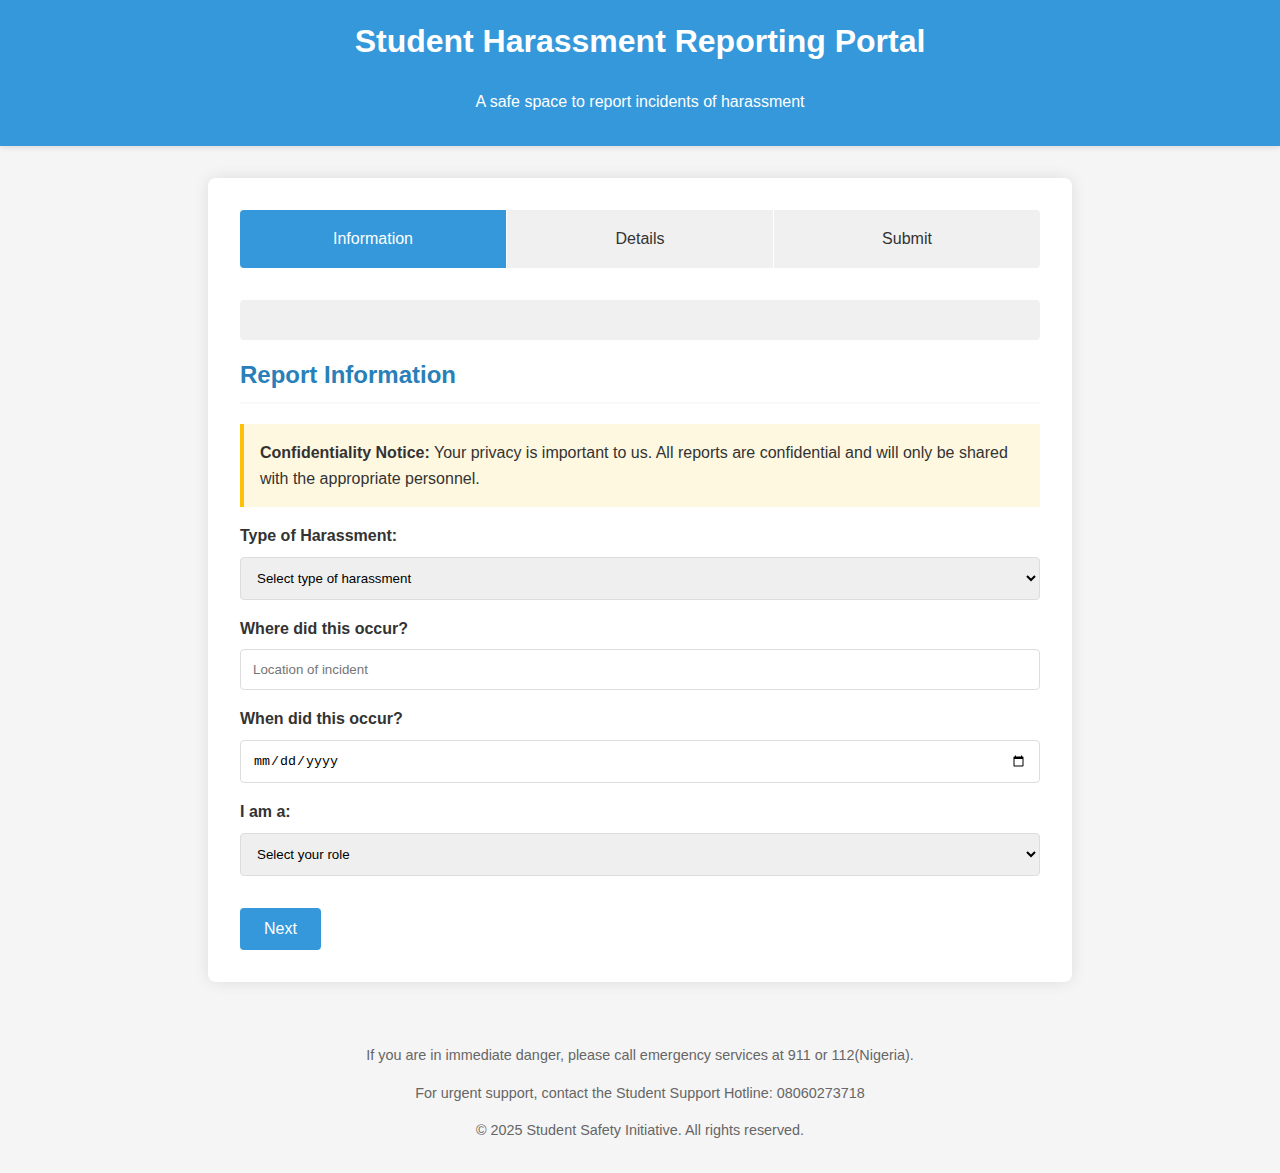
<file: index.html>
<!DOCTYPE html>
<html lang="en">
<head>
    <meta charset="UTF-8">
    <meta name="viewport" content="width=device-width, initial-scale=1.0">
    <title>Student Harassment Reporting Portal</title>
    <link rel="stylesheet" href="style.css">
  
</head>
<body>
    <header>
        <h1>Student Harassment Reporting Portal</h1>
        <p>A safe space to report incidents of harassment</p>
    </header>
    
    <div class="container">
        <div class="step-indicator">
            <div class="step active" id="step1-indicator">Information</div>
            <div class="step" id="step2-indicator">Details</div>
            <div class="step" id="step3-indicator">Submit</div>
        </div>
        
        <div class="progress-bar">
            <div class="progress" id="progress-bar"></div>
        </div>
        
        <form id="report-form">
            <!-- Step 1: Basic Information -->
            <div class="form-section" id="step1">
                <h2>Report Information</h2>
                
                <div class="confidential-note">
                    <strong>Confidentiality Notice:</strong> Your privacy is important to us. All reports are confidential and will only be shared with the appropriate personnel.
                </div>
                
                <div class="section"> 
                    <label for="report-type">Type of Harassment:</label>
                    <select id="report-type" required>
                        <option value="" disabled selected>Select type of harassment</option>
                        <option value="verbal">Verbal Harassment</option>
                        <option value="physical">Physical Harassment</option>
                        <option value="online">Online/Cyber Harassment</option>
                        <option value="discrimination">Discrimination</option>
                        <option value="sexual">Sexual Harassment</option>
                        <option value="bullying">Bullying</option>
                        <option value="other">Other</option>
                    </select>
                </div>
                
                <div class="section">
                    <label for="report-location">Where did this occur?</label>
                    <input type="text" id="report-location" placeholder="Location of incident" required>
                </div>
                
                <div class="section">
                    <label for="report-date">When did this occur?</label>
                    <input type="date" id="report-date" required>
                </div>
                
                <div class="section">
                    <label for="reporter-type">I am a:</label>
                    <select id="reporter-type" required>
                        <option value="" disabled selected>Select your role</option>
                        <option value="victim">Victim of harassment</option>
                        <option value="witness">Witness to harassment</option>
                        <option value="concerned">Concerned friend/classmate</option>
                        <option value="faculty">Faculty/Staff member</option>
                        <option value="other">Other</option>
                    </select>
                </div>
                
                <div class="form-footer">
                    <button type="button" class="btn" id="next-to-step2">Next</button>
                </div>
            </div>
            
            <!-- Step 2: Detailed Report -->
            <div class="form-section hidden" id="step2">
                <h2>Detailed Report</h2>
                
                <div class="section">
                    <label for="report-details">Please describe the incident in detail:</label>
                    <textarea id="report-details" placeholder="Provide as much detail as possible about what happened, who was involved, and any other relevant information..."></textarea>
                </div>
                
                <div class="section">
                    <label for="Audio details">Audio Report (Optional):</label>
                    <div class="audio-container">
                        <p>You can also record an audio description of the incident:</p>
                        
                        <div class="audio-visualizer" id="audio-visualizer">
                            <div class="audio-bar"></div>
                            <div class="audio-bar"></div>
                            <div class="audio-bar"></div>
                            <div class="audio-bar"></div>
                            <div class="audio-bar"></div>
                            <div class="audio-bar"></div>
                            <div class="audio-bar"></div>
                            <div class="audio-bar"></div>
                            <div class="audio-bar"></div>
                            <div class="audio-bar"></div>
                            <div class="audio-bar"></div>
                            <div class="audio-bar"></div>
                            <div class="audio-bar"></div>
                            <div class="audio-bar"></div>
                            <div class="audio-bar"></div>
                        </div>
                        
                        <div class="audio-controls">
                            <button type="button" class="btn" id="record-button">Start Recording</button>
                            <button type="button" class="btn hidden" id="stop-button">Stop Recording</button>
                            <span id="recording-status">Not recording</span>
                        </div>
                        
                        <div id="audio-playback" class="hidden">
                            <p>Review your recording:</p>
                            <audio id="recorded-audio" controls></audio>
                            <button type="button" class="btn btn-danger" id="delete-recording">Delete & Re-record</button>
                        </div>
                    </div>
                </div>
                
                <div class="form-footer">
                    <button type="button" class="btn" id="back-to-step1">Back</button>
                    <button type="button" class="btn" id="next-to-step3">Next</button>
                </div>
            </div>
            
            <!-- Step 3: Contact & Submit -->
            <div class="form-section hidden" id="step3">
                <h2>Contact Information</h2>
                
                <div class="confidential-note">
                    <strong>Anonymous Reporting:</strong> Providing your contact information is optional. You can submit an anonymous report if you prefer.
                </div>
                
                <div class="section">
                    <label for="reporter-name">Your Name (Optional):</label>
                    <input type="text" id="reporter-name" placeholder="Your name">
                </div>
                
                <div class="section">
                    <label for="reporter-email">Your Email (Optional):</label>
                    <input type="email" id="reporter-email" placeholder="Your email address">
                </div>
                



                <div class="section">
                    <label for="reporter-phone">Your Phone Number (Optional):</label>
                    <input type="tel" id="reporter-phone" placeholder="Your phone number">
                </div>
                
                <div class="section">
                    <label for="follow-up">Would you like to be contacted about this report?</label>
                    <select id="follow-up">
                        <option value="yes">Yes, please contact me</option>
                        <option value="no">No, I prefer to remain anonymous</option>
                    </select>
                </div>
                
                <div class="form-footer">
                    <button type="button" class="btn" id="back-to-step2">Back</button>
                    <button type="submit" class="btn btn-success" id="submit-report">Submit Report</button>
                </div>
            </div>
            
            <!-- Success Message (Hidden initially) -->
            <div class="success-message hidden" id="success-message">
                <svg class="checkmark" xmlns="http://www.w3.org/2000/svg" viewBox="0 0 52 52">
                    <circle class="checkmark__circle" cx="26" cy="26" r="25" fill="none"/>
                    <path class="checkmark__check" fill="none" d="M14.1 27.2l7.1 7.2 16.7-16.8"/>
                </svg>
                <h2>Report Submitted Successfully</h2>
                <p>Thank you for your report. Your courage in reporting this incident is appreciated.</p>
                <p>If you provided contact information, a member of our team will reach out to you soon.</p>
                <p>Report ID: <strong id="report-id"></strong></p>
                <button type="button" class="btn" id="new-report">Submit Another Report</button>
            </div>
        </form>
    </div>
    
    <footer class="footer">
        <p>If you are in immediate danger, please call emergency services at 911 or 112(Nigeria).</p>
        <p>For urgent support, contact the Student Support Hotline: 08060273718</p>
        <p>&copy; 2025 Student Safety Initiative. All rights reserved.</p>
    </footer>
    
    <script>
        // DOM Elements
        const form = document.getElementById('report-form');
        const step1 = document.getElementById('step1');
        const step2 = document.getElementById('step2');
        const step3 = document.getElementById('step3');
        const step1Indicator = document.getElementById('step1-indicator');
        const step2Indicator = document.getElementById('step2-indicator');
        const step3Indicator = document.getElementById('step3-indicator');
        const progressBar = document.getElementById('progress-bar');
        const successMessage = document.getElementById('success-message');

        // Audio recording variables
        let mediaRecorder;
        let audioChunks = [];
        let audioBlob;
        let audioURL;
        
        // Navigation buttons
        document.getElementById('next-to-step2').addEventListener('click', () => {
            // Validate step 1
            const reportType = document.getElementById('report-type').value;
            const reportLocation = document.getElementById('report-location').value;
            const reportDate = document.getElementById('report-date').value;
            const reporterType = document.getElementById('reporter-type').value;
            
            if (!reportType || !reportLocation || !reportDate || !reporterType) {
                alert('Please fill in all required fields before proceeding.');
                return;
            }
            
            step1.classList.add('hidden');
            step2.classList.remove('hidden');
            step1Indicator.classList.remove('active');
            step2Indicator.classList.add('active');
            progressBar.style.width = '33%';
        });
        
        document.getElementById('back-to-step1').addEventListener('click', () => {
            step2.classList.add('hidden');
            step1.classList.remove('hidden');
            step2Indicator.classList.remove('active');
            step1Indicator.classList.add('active');
            progressBar.style.width = '0%';
        });
        
        document.getElementById('next-to-step3').addEventListener('click', () => {
            // Validate step 2
            const reportDetails = document.getElementById('report-details').value;
            
            if (!reportDetails) {
                alert('Please provide details about the incident before proceeding.');
                return;
            }
            
            step2.classList.add('hidden');
            step3.classList.remove('hidden');
            step2Indicator.classList.remove('active');
            step3Indicator.classList.add('active');
            progressBar.style.width = '66%';
        });
        
        document.getElementById('back-to-step2').addEventListener('click', () => {
            step3.classList.add('hidden');
            step2.classList.remove('hidden');
            step3Indicator.classList.remove('active');
            step2Indicator.classList.add('active');
            progressBar.style.width = '33%';
            
        });
        
        // Audio recording functionality
        document.getElementById('record-button').addEventListener('click', startRecording);
        document.getElementById('stop-button').addEventListener('click', stopRecording);
        document.getElementById('delete-recording').addEventListener('click', deleteRecording);
        
        // Submit form
        form.addEventListener('submit', function(e) {
            e.preventDefault();
            
            // Here you would normally send the form data to a server
            // For demonstration, we'll simulate a successful submission
            
            // Generate a random report ID
            const reportId = 'REP-' + Math.floor(100000 + Math.random() * 900000);
            document.getElementById('report-id').textContent = reportId;
            
            // Hide form and show success message
            step3.classList.add('hidden');
            successMessage.classList.remove('hidden');
            step3Indicator.classList.remove('active');
            progressBar.style.width = '100%';
            
            // Log form data (in a real app, you would send this to the server)
            const formData = {
                reportType: document.getElementById('report-type').value,
                location: document.getElementById('report-location').value,
                date: document.getElementById('report-date').value,
                reporterType: document.getElementById('reporter-type').value,
                details: document.getElementById('report-details').value,
                name: document.getElementById('reporter-name').value,
                email: document.getElementById('reporter-email').value,
                phone: document.getElementById('reporter-phone').value,
                followUp: document.getElementById('follow-up').value,
                audioRecording: audioBlob ? true : false
            };
            
            console.log('Form submitted:', formData);
        });
        
        // Reset form for a new report
        document.getElementById('new-report').addEventListener('click', function() {
            form.reset();
            deleteRecording();
            successMessage.classList.add('hidden');
            step1.classList.remove('hidden');
            step1Indicator.classList.add('active');
            step2Indicator.classList.remove('active');
            step3Indicator.classList.remove('active');
            progressBar.style.width = '0%';
        });
        
        // Audio recording functions
        function startRecording() {
            // Reset previous recording
            audioChunks = [];
            
            // Request microphone access
            navigator.mediaDevices.getUserMedia({ audio: true })
                .then(stream => {
                    // Update UI
                    document.getElementById('record-button').classList.add('hidden');
                    document.getElementById('stop-button').classList.remove('hidden');
                    document.getElementById('stop-button').classList.add('recording');
                    document.getElementById('recording-status').textContent = 'Recording...';
                    
                    // Animate audio visualizer
                    startVisualizerAnimation();
                    
                    // Create media recorder
                    mediaRecorder = new MediaRecorder(stream);
                    
                    // Collect audio chunks
                    mediaRecorder.addEventListener('dataavailable', event => {
                        audioChunks.push(event.data);
                    });
                    
                    // When recording stops
                    mediaRecorder.addEventListener('stop', () => {
                        // Stop all tracks from the stream
                        stream.getTracks().forEach(track => track.stop());
                        
                        // Create audio blob and URL
                        audioBlob = new Blob(audioChunks, { type: 'audio/webm' });
                        audioURL = URL.createObjectURL(audioBlob);
                        
                        // Update audio player
                        const audioElement = document.getElementById('recorded-audio');
                        audioElement.src = audioURL;
                        
                        // Show playback controls
                        document.getElementById('audio-playback').classList.remove('hidden');
                    });
                    
                    // Start recording
                    mediaRecorder.start();
                })
                .catch(error => {
                    console.error('Error accessing microphone:', error);
                    alert('Could not access your microphone. Please check your device settings and try again.');
                });
        }
        
        function stopRecording() {
            if (mediaRecorder && mediaRecorder.state !== 'inactive') {
                // Stop recording
                mediaRecorder.stop();
                
                // Update UI
                document.getElementById('stop-button').classList.add('hidden');
                document.getElementById('stop-button').classList.remove('recording');
                document.getElementById('record-button').classList.remove('hidden');
                document.getElementById('recording-status').textContent = 'Recording complete';
                
                // Stop visualizer animation
                stopVisualizerAnimation();
            }
        }
        
        function deleteRecording() {
            // Reset audio data
            audioChunks = [];
            audioBlob = null;
            audioURL = null;
            
            // Update UI
            document.getElementById('audio-playback').classList.add('hidden');
            document.getElementById('recording-status').textContent = 'Not recording';
            
            // Reset audio element
            const audioElement = document.getElementById('recorded-audio');
            audioElement.src = '';
            
            // Stop visualizer animation
            stopVisualizerAnimation();
        }
        
        // Audio visualizer animation
        let visualizerInterval;
        
        function startVisualizerAnimation() {
            const bars = document.querySelectorAll('.audio-bar');
            
            visualizerInterval = setInterval(() => {
                bars.forEach(bar => {
                    const height = Math.floor(Math.random() * 40) + 5;
                    bar.style.height = `${height}px`;
                });
            }, 100);
        }
        
        function stopVisualizerAnimation() {
            clearInterval(visualizerInterval);
            
            // Reset bars
            const bars = document.querySelectorAll('.audio-bar');
            bars.forEach(bar => {
                bar.style.height = '5px';
            });
        }

        
    </script>
</body>
</html>
</file>
<file: style.css>
:root {
    --primary: #3498db;
    --primary-dark: #2980b9;
    --secondary: #e74c3c;
    --light: #f8f9fa;
    --dark: #343a40;
    --success: #28a745;
}

body {
    font-family: 'Segoe UI', Tahoma, Geneva, Verdana, sans-serif;
    line-height: 1.6;
    color: #333;
    margin: 0;
    padding: 0;
    background-color: #f5f5f5;
}

header {
    background-color: var(--primary);
    color: white;
    text-align: center;
    padding: 1rem 0;
    box-shadow: 0 2px 5px rgba(0,0,0,0.1);
}

.container {
    max-width: 800px;
    margin: 2rem auto;
    padding: 2rem;
    background-color: white;
    border-radius: 8px;
    box-shadow: 0 0 15px rgba(0,0,0,0.1);
}

h1 {
    margin-top: 0;
    color: white;
}

h2 {
    color: var(--primary-dark);
    border-bottom: 2px solid var(--light);
    padding-bottom: 0.5rem;
    margin-top: 0;
}

.section {
    margin-bottom: rem;
}

label {
    display: block;
    margin-bottom: 0.5rem;
    font-weight: 600;
}

input, select, textarea {
    width: 100%;
    padding: 0.75rem;
    margin-bottom: 1rem;
    border: 1px solid #ddd;
    border-radius: 4px;
    box-sizing: border-box;
}

textarea {
    min-height: 150px;
    resize: vertical;
}

.btn {
    display: inline-block;
    background-color: var(--primary);
    color: white;
    border: none;
    padding: 0.75rem 1.5rem;
    font-size: 1rem;
    border-radius: 4px;
    cursor: pointer;
    transition: background-color 0.3s;
}

.btn:hover {
    background-color: var(--primary-dark);
}

.btn-danger {
    background-color: var(--secondary);
}

.btn-success {
    background-color: var(--success);
}

.form-footer {
    display: flex;
    justify-content: space-between;
    margin-top: 1rem;
}

.audio-controls {
    display: flex;
    align-items: center;
    gap: 1rem;
    margin-bottom: 1rem;
}

.audio-container {
    border: 1px dashed #ccc;
    padding: 1rem;
    border-radius: 4px;
    background-color: #f9f9f9;
    margin-bottom: 1rem;
}

.confidential-note {
    background-color: #fff8e1;
    padding: 1rem;
    border-left: 4px solid #ffc107;
    margin-bottom: 1rem;
}

.recording {
    animation: pulse 1.5s infinite;
    background-color: var(--secondary) !important;
}

@keyframes pulse {
    0% { opacity: 1; }
    50% { opacity: 0.7; }
    100% { opacity: 1; }
}

.progress-bar {
    height: 40px;
    background-color: #f0f0f0;
    border-radius: 4px;
    margin-bottom: 1rem;
    overflow: hidden;
    position: relative;
}

.progress {
    height: 100%;
    background-color: var(--primary);
    width: 0;
    transition: width 4s;
}

.step-indicator {
    display: flex;
    justify-content: space-between;
    margin-bottom: 2rem;
}

.step {
    flex: 1;
    text-align: center;
    padding: 1rem;
    background-color: #f0f0f0;
    border-right: 1px solid white;
}

.step.active {
    background-color: var(--primary);
    color: white;
}

.step:first-child {
    border-radius: 4px 0 0 4px;
}

.step:last-child {
    border-radius: 0 4px 4px 0;
    border-right: none;
}

.hidden {
    display: none;
}

.form-section {
    margin-bottom: rem;
}

.audio-visualizer {
    height: 60px;
    background-color: #f0f0f0;
    border-radius: 4px;
    margin-bottom: 1rem;
    display: flex;
    align-items: center;
    justify-content: center;
    overflow: hidden;
}

.audio-bar {
    width: 9px;
    height: 20px;
    background-color: var(--primary);
    margin: 0 2px;
    border-radius: 2px;
}

.footer {
    text-align: center;
    padding: 1rem;
    margin-top: 2rem;
    font-size: 0.9rem;
    color: #666;
}

.success-message {
    text-align: center;
    padding: 2rem;
}

.success-message h2 {
    color: var(--success);
}

.checkmark {
    width: 80px;
    height: 80px;
    border-radius: 50%;
    display: block;
    stroke-width: 2;
    stroke: #fff;
    stroke-miterlimit: 10;
    margin: 1rem auto;
    box-shadow: inset 0px 0px 0px var(--success);
    animation: fill .4s ease-in-out .4s forwards, scale .3s ease-in-out .9s both;
}

.checkmark__circle {
    stroke-dasharray: 166;
    stroke-dashoffset: 166;
    stroke-width: 2; 
    stroke-miterlimit: 10;
    stroke: var(--success);
    fill: none;
    animation: stroke .6s cubic-bezier(0.650, 0.000, 0.450, 1.000) forwards;
}

.checkmark__check {
    transform-origin: 50% 50%;
    stroke-dasharray: 48;
    stroke-dashoffset: 48;
    animation: stroke .3s cubic-bezier(0.650, 0.000, 0.450, 1.000) .8s forwards;
}

@keyframes stroke {
    100% {
        stroke-dashoffset: 0;
    }
}

@keyframes scale {
    0%, 100% {
        transform: none;
    }
    50% {
        transform: scale3d(1.1, 1.1, 1);
    }
}

@keyframes fill {
    100% {
        box-shadow: inset 0px 0px 0px 30px var(--success);
    }
}
</file>
